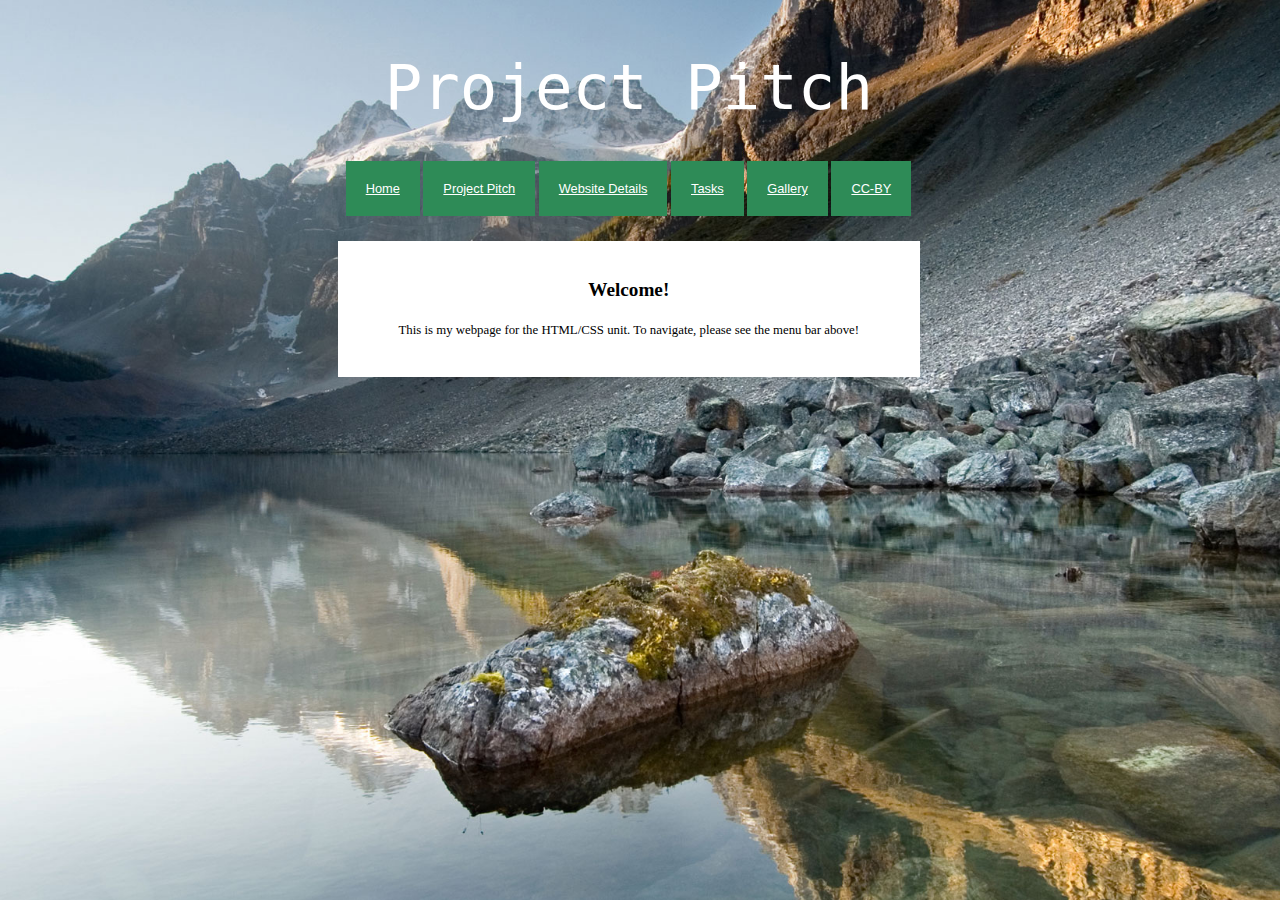
<file: index.html>
<!DOCTYPE html>
<html>
<head>
  <meta name="author" content="Jojo Huffman" />
	<meta name="description" content="Travel Website" />
	<link rel="stylesheet" href="style.css">
</head>

  <div id="logo">
    <p align=center>Project Pitch</p>
  </div>


	<div id="page">
    <body>
		<div id="nav">
			<ul align=center>
        <li><a href="index.html">Home</a></li>
				<li><a href="project-pitch.html">Project Pitch</a></li>
				<li><a href="website-details.html">Website Details</a></li>
        <li><a href="tasks.html">Tasks</a></li>
				<li><a href="gallery.html">Gallery</a></li>
        <li><a href="CC-BY.html">CC-BY</a></li>
			</ul>
    </body>
	 </div>
<div id="content">
<body align=center>
  <h2 align=center>Welcome!</h2>
	<p>
  This is my webpage for the HTML/CSS unit. To navigate, please see the menu bar above!
  </p>
</body>
</div>
</html>
</file>
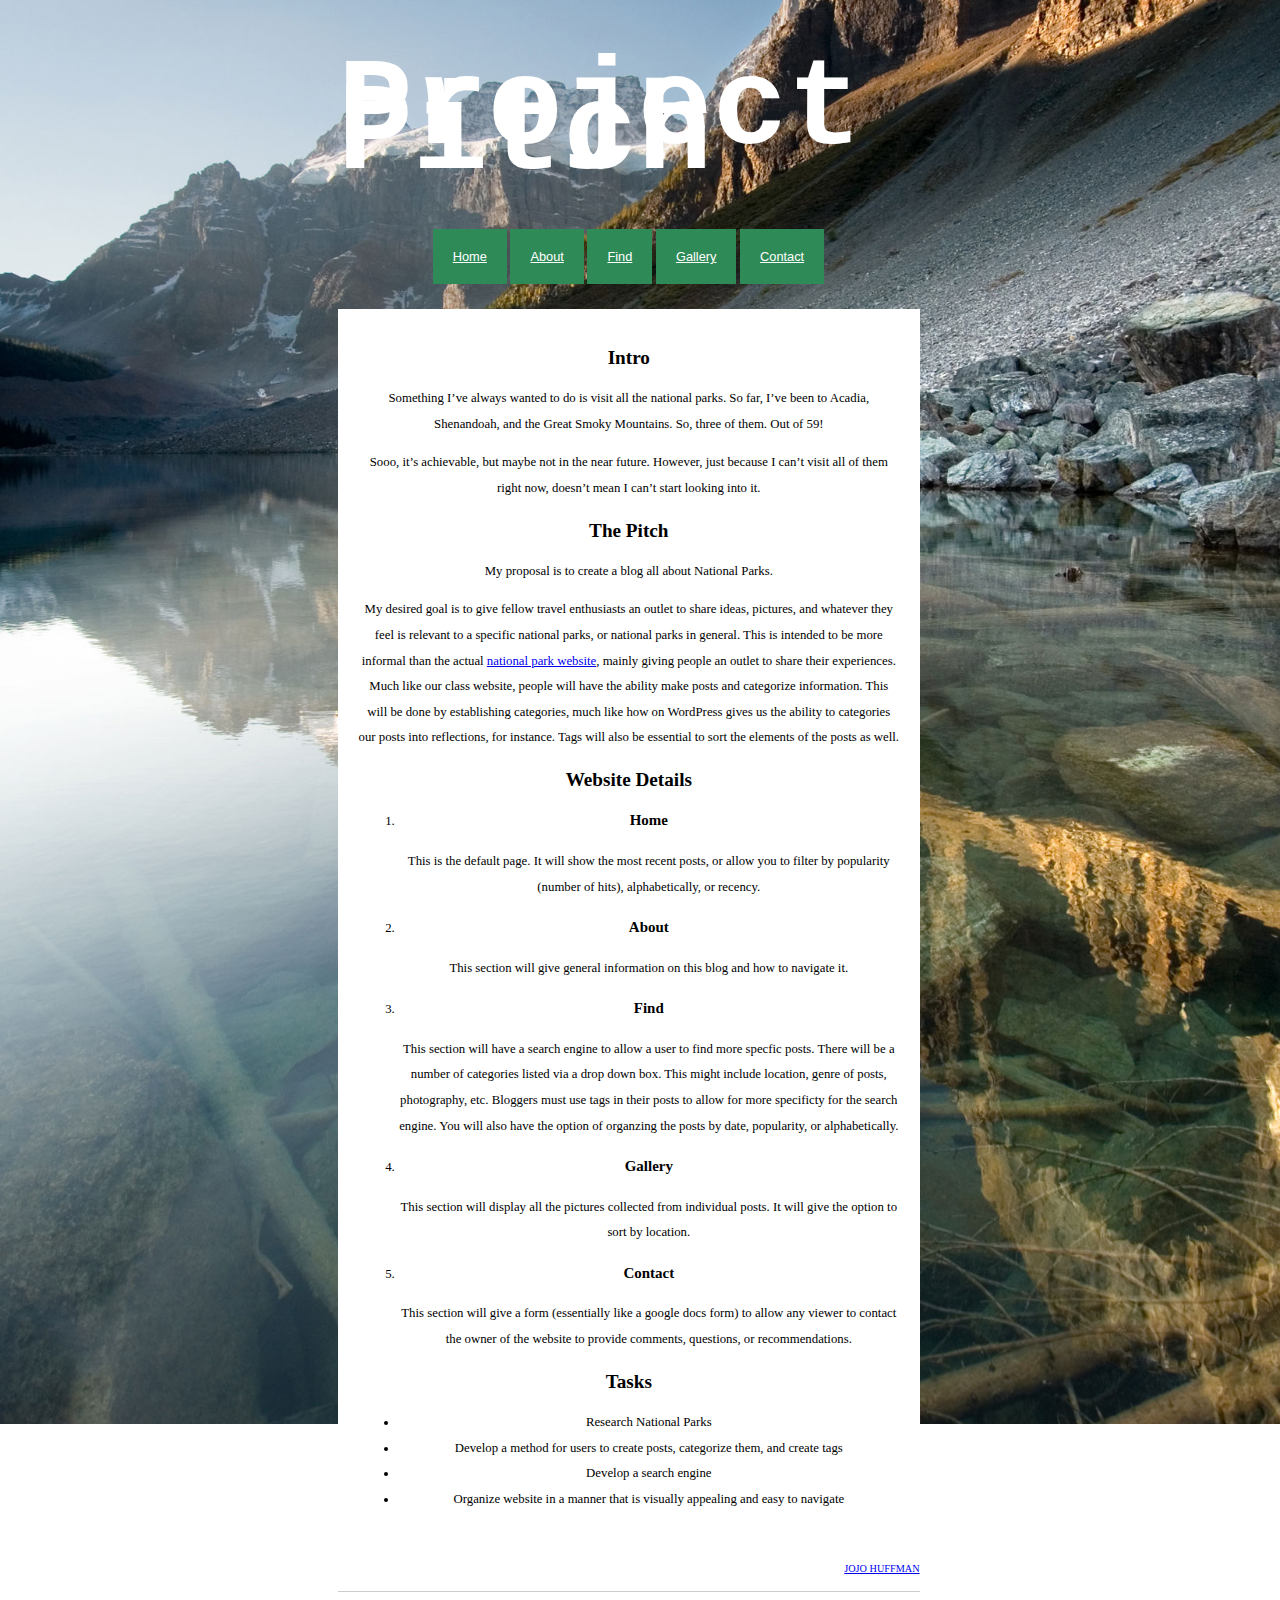
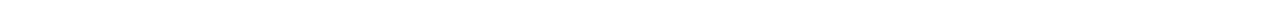
<file: about.html>
<!DOCTYPE html>
<html>
<head>

    <title>Project Pitch</title>

	<meta name="author" content="Jojo Huffman" />
	<meta name="description" content="Travel Website" />
	<link rel="stylesheet" href="style.css">

</head>
<body>
	<div id="page">
		<div id="logo">
			<h1>Project Pitch</h1>
		</div>
		<div id="nav">
			<ul>
				<li><a href="home.html">Home</a></li>
				<li><a href="about.html">About</a></li>
        <li><a href="find.html">Find</a></li>
				<li><a href="gallery.html">Gallery</a></li>
        <li><a href="contact.html">Contact</a></li>
			</ul>
		</div>
<div id="content">
  <h2>Intro</h2>
			     <p>
        Something I’ve always wanted to do is visit all the national parks. So far, I’ve been to Acadia, Shenandoah, and the Great Smoky Mountains. So, three of them. Out of 59!
          </p>

          <p>
Sooo, it’s achievable, but maybe not in the near future. However, just because I can’t visit all of them right now, doesn’t mean I can’t start looking into it.
          </p>
<h2>The Pitch</h2>
    <p>
My proposal is to create a blog all about National Parks.
    </p>
    <p>
My desired goal is to give fellow travel enthusiasts an outlet to share ideas, pictures, and whatever they feel is relevant to a specific national parks, or national parks in general. This is intended to be more informal than the actual <a href="https://www.nps.gov/index.htm">national park website</a>, mainly giving people an outlet to share their experiences.
Much like our class website, people will have the ability make posts and categorize information. This will be done by establishing categories, much like how on WordPress gives us the ability to categories our posts into reflections, for instance. Tags will also be essential to sort the elements of the posts as well.
</p>

<h2>Website Details</h2>
<div id="flex-container">
<p>
    <ol>
      <li>
      <h3>Home</h3>
      <p>This is the default page. It will show the most recent posts, or allow you to filter by popularity (number of hits), alphabetically, or recency.
      </p>
    </li>
    <li>
      <h3>About</h3>
      <p>This section will give general information on this blog and how to navigate it.
      </p>
    </li>
    <li>
      <h3>Find</h3>
      <p>This section will have a search engine to allow a user to find more specfic posts. There will be a number of categories listed via a drop down box. This might include location, genre of posts, photography, etc. Bloggers must use tags in their posts to allow for more specificty for the search engine. You will also have the option of organzing the posts by date, popularity, or alphabetically.
      </p>
    </li>
    <li>
      <h3>Gallery</h3>
      <p>This section will display all the pictures collected from individual posts. It will give the option to sort by location.
      </p>
    </li>
    <li>
      <h3>Contact</h3>
      <p>This section will give a form (essentially like a google docs form) to allow any viewer to contact the owner of the website to provide comments, questions, or recommendations.
      </p>
    </li>
  </ol>
</p>
</div>
  <h2>Tasks</h2>
  <ul>
    <li>Research National Parks
    </li>
    <li>Develop a method for users to create posts, categorize them, and create tags
    </li>
    <li>Develop a search engine
    </li>
    <li>Organize website in a manner that is visually appealing and easy to navigate
    </li>
  </ul>


  </div>
		<div id="footer">
			<p>
				<a href="/" target="_blank">Jojo Huffman</a>
			</p>
		</div>
	</div>
</body>
</html>
</file>
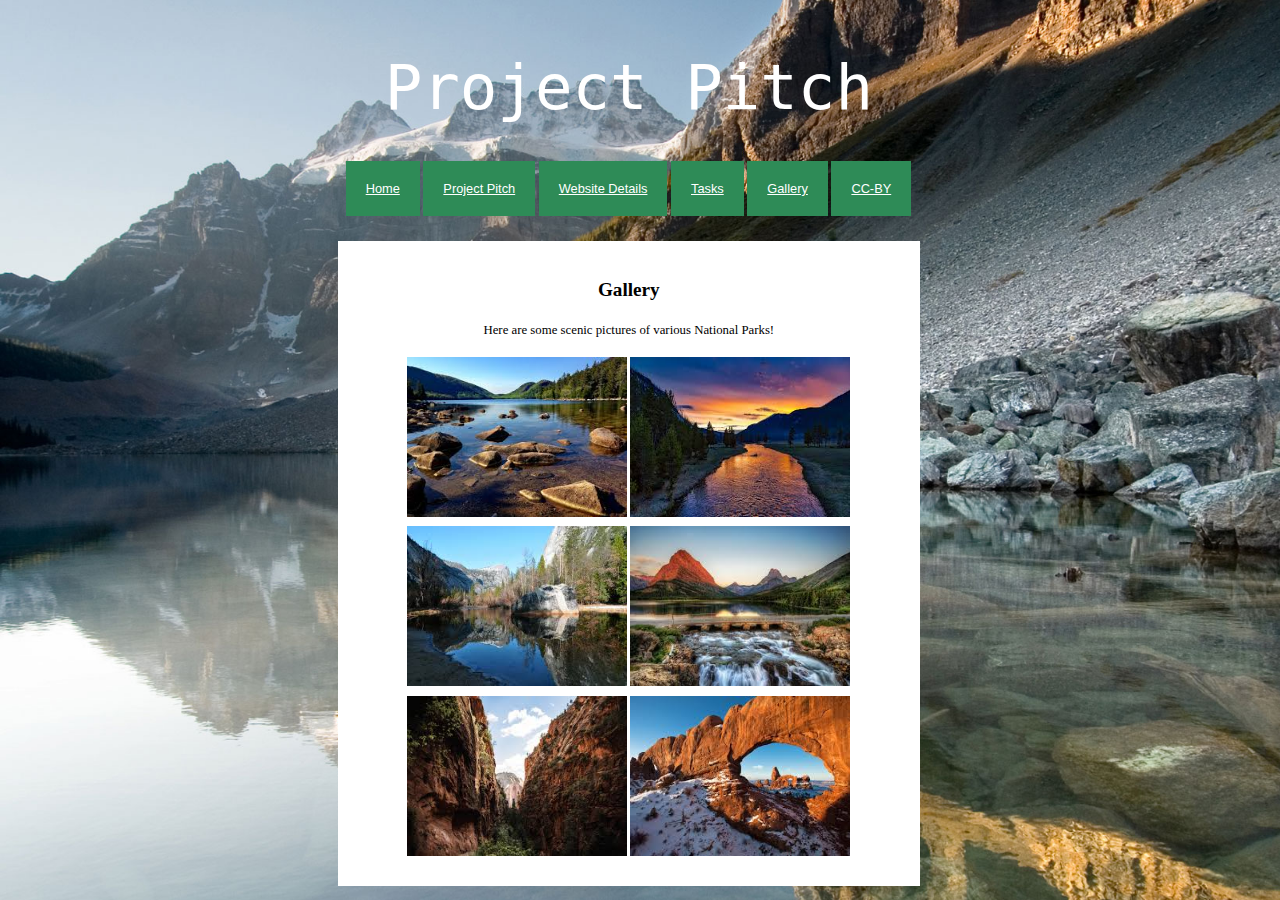
<file: gallery.html>
<!DOCTYPE html>
<html>
<head>
	<meta name="author" content="Jojo Huffman" />
	<meta name="description" content="Travel Website" />
	<link rel="stylesheet" href="style.css">
</head>

  <div id="logo">
    <p align=center>Project Pitch</p>
  </div>
	
<div id="page">
    <body>
	<div id="nav">
	<ul align=center>
        	<li><a href="index.html">Home</a></li>
		<li><a href="project-pitch.html">Project Pitch</a></li>
		<li><a href="website-details.html">Website Details</a></li>
        	<li><a href="tasks.html">Tasks</a></li>
		<li><a href="gallery.html">Gallery</a></li>
        	<li><a href="CC-BY.html">CC-BY</a></li>
	</ul>
    </body>
</div>
	
<div id="content">
<body align=center>
  <h2>Gallery</h2>
  <p>Here are some scenic pictures of various National Parks!
  </p>
    <div id="image-container">
      	<img src= "acadia.jpeg">
      	<img src= "yellowstone.jpeg">
      	<img src= "yosemite.jpeg">
      	<img src= "glacier.jpeg">
      	<img src= "zion.jpeg">
      	<img src= "arches.jpeg">
    </div>
</div>	
</body>
</div>
</html>
</file>
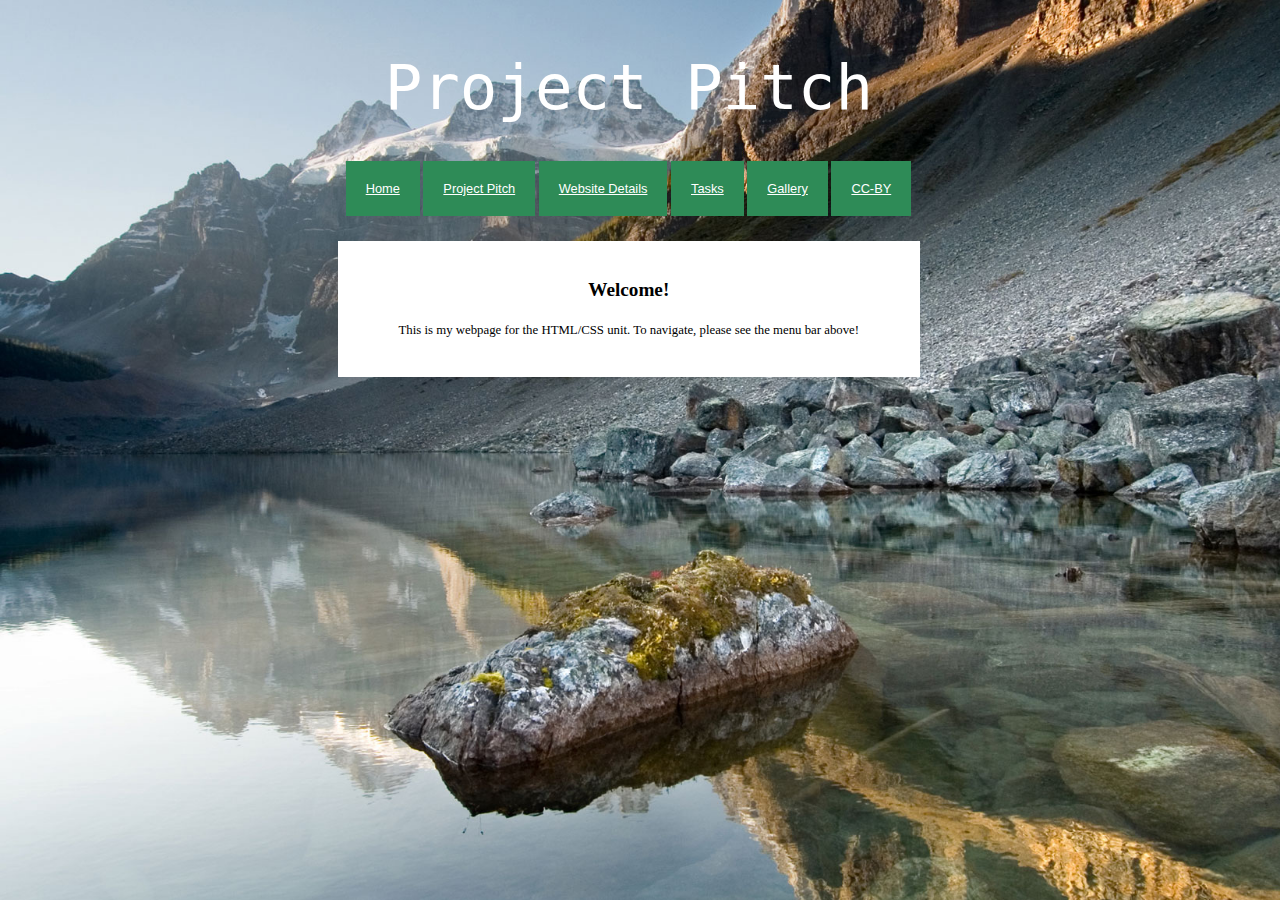
<file: home.html>
<!DOCTYPE html>
<html>
<head>
  <meta name="author" content="Jojo Huffman" />
	<meta name="description" content="Travel Website" />
	<link rel="stylesheet" href="style.css">
</head>

  <div id="logo">
    <p align=center>Project Pitch</p>
  </div>


	<div id="page">
    <body>
		<div id="nav">
			<ul align=center>
        <li><a href="home.html">Home</a></li>
				<li><a href="project-pitch.html">Project Pitch</a></li>
				<li><a href="website-details.html">Website Details</a></li>
        <li><a href="tasks.html">Tasks</a></li>
				<li><a href="gallery.html">Gallery</a></li>
        <li><a href="CC-BY.html">CC-BY</a></li>
			</ul>
    </body>
	 </div>
<div id="content">
<body align=center>
  <h2 align=center>Welcome!</h2>
	<p>
  This is my webpage for the HTML/CSS unit. To navigate, please see the menu bar above!
  </p>
</body>
</div>
</html>
</file>
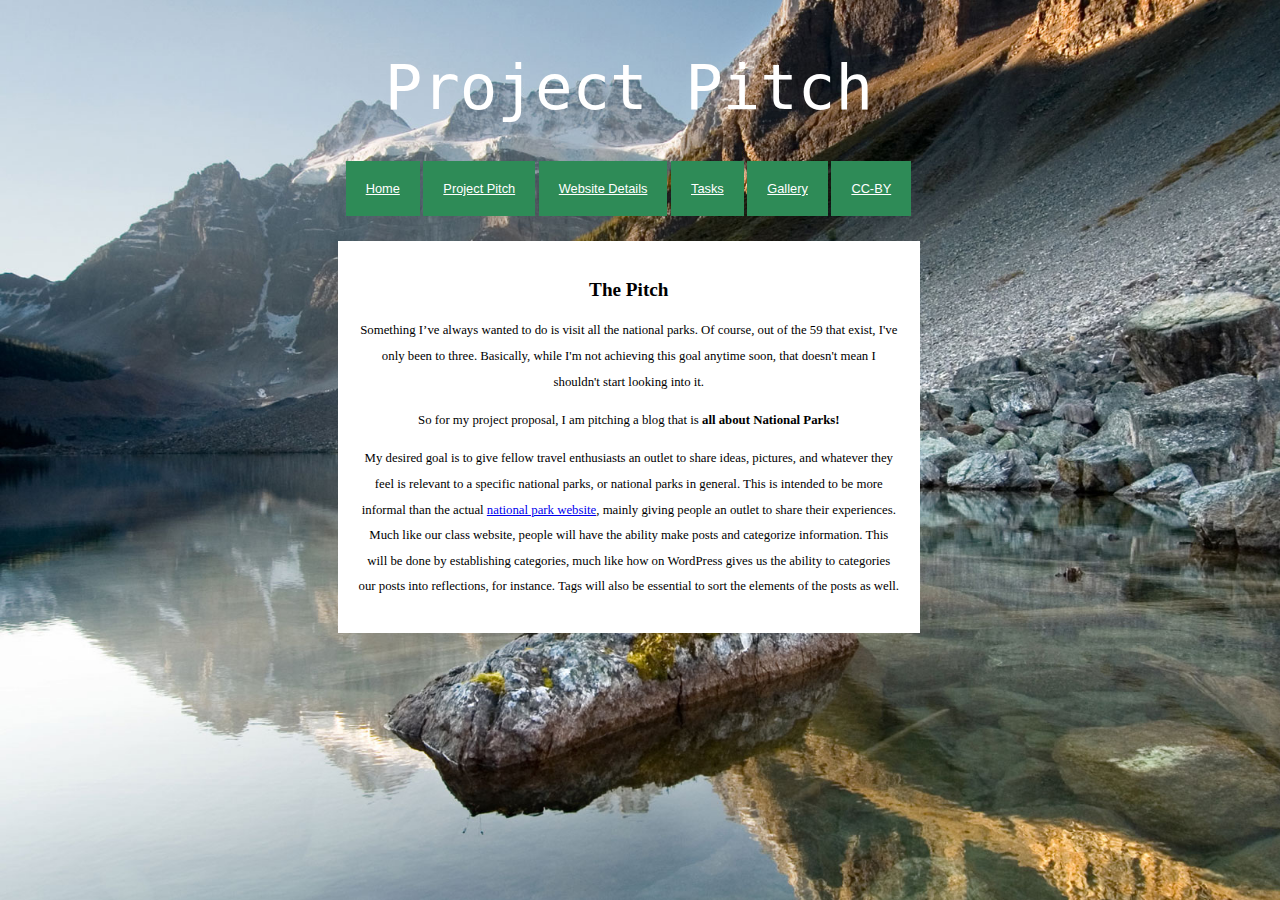
<file: project-pitch.html>
<!DOCTYPE html>
<html>
<head>
  <meta name="author" content="Jojo Huffman" />
	<meta name="description" content="Travel Website" />
	<link rel="stylesheet" href="style.css">
</head>

  <div id="logo">
    <p align=center>Project Pitch</p>
  </div>
	<div id="page">
    <body>
		<div id="nav">
			<ul>
        <li><a href="index.html">Home</a></li>
				<li><a href="project-pitch.html">Project Pitch</a></li>
				<li><a href="website-details.html">Website Details</a></li>
        <li><a href="tasks.html">Tasks</a></li>
				<li><a href="gallery.html">Gallery</a></li>
        <li><a href="CC-BY.html">CC-BY</a></li>
			</ul>
    </body>
	 </div>
<div id="content">
<body align=center>


<h2>The Pitch</h2>
<p>Something I’ve always wanted to do is visit all the national parks. Of course, out of the 59 that exist, I've only been to three. Basically, while I'm not achieving this goal anytime soon, that doesn't mean I shouldn't start looking into it.
</p>
    <p>
So for my project proposal, I am pitching a blog that is <b>all about National Parks!</b>
    </p>
    <p>
My desired goal is to give fellow travel enthusiasts an outlet to share ideas, pictures, and whatever they feel is relevant to a specific national parks, or national parks in general. This is intended to be more informal than the actual <a href="https://www.nps.gov/index.htm">national park website</a>, mainly giving people an outlet to share their experiences.
Much like our class website, people will have the ability make posts and categorize information. This will be done by establishing categories, much like how on WordPress gives us the ability to categories our posts into reflections, for instance. Tags will also be essential to sort the elements of the posts as well.
    </p>


</body>
</div>
</html>
</file>
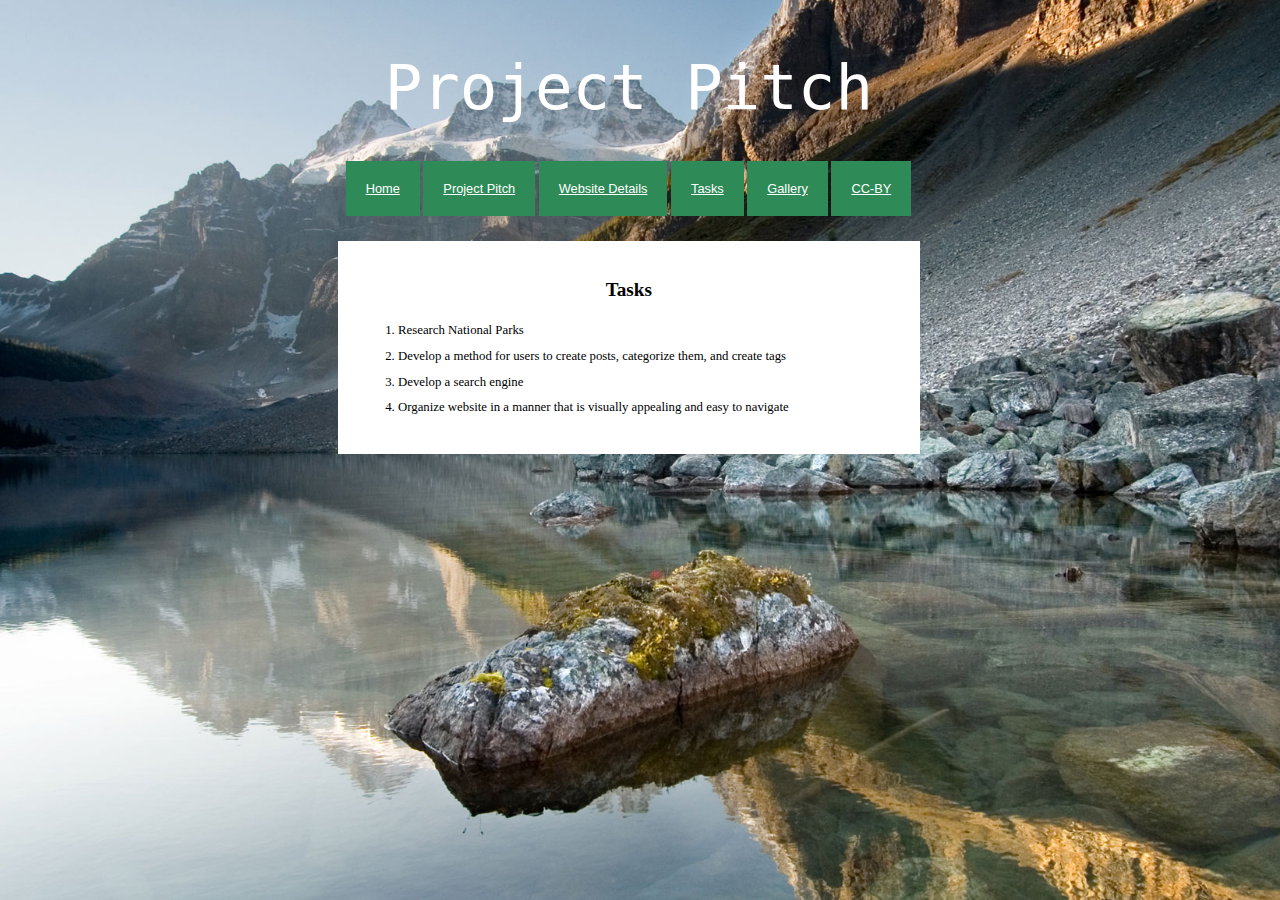
<file: tasks.html>
<!DOCTYPE html>
<html>
<head>
  <meta name="author" content="Jojo Huffman" />
	<meta name="description" content="Travel Website" />
	<link rel="stylesheet" href="style.css">
</head>

  <div id="logo">
    <p align=center>Project Pitch</p>
  </div>
	<div id="page">
    <body>
		<div id="nav">
			<ul>
        <li><a href="index.html">Home</a></li>
				<li><a href="project-pitch.html">Project Pitch</a></li>
				<li><a href="website-details.html">Website Details</a></li>
        <li><a href="tasks.html">Tasks</a></li>
				<li><a href="gallery.html">Gallery</a></li>
        <li><a href="CC-BY.html">CC-BY</a></li>
			</ul>
    </body>
	 </div>
<div id="content">
<body align=center>
  <h2>Tasks</h2>
  <p=center>
  <ol align=left>
    <li>Research National Parks
    </li>
    <li>Develop a method for users to create posts, categorize them, and create tags
    </li>
    <li>Develop a search engine
    </li>
    <li>Organize website in a manner that is visually appealing and easy to navigate
    </li>
  </ol>
</p>

</body>
</div>
</html>
</file>
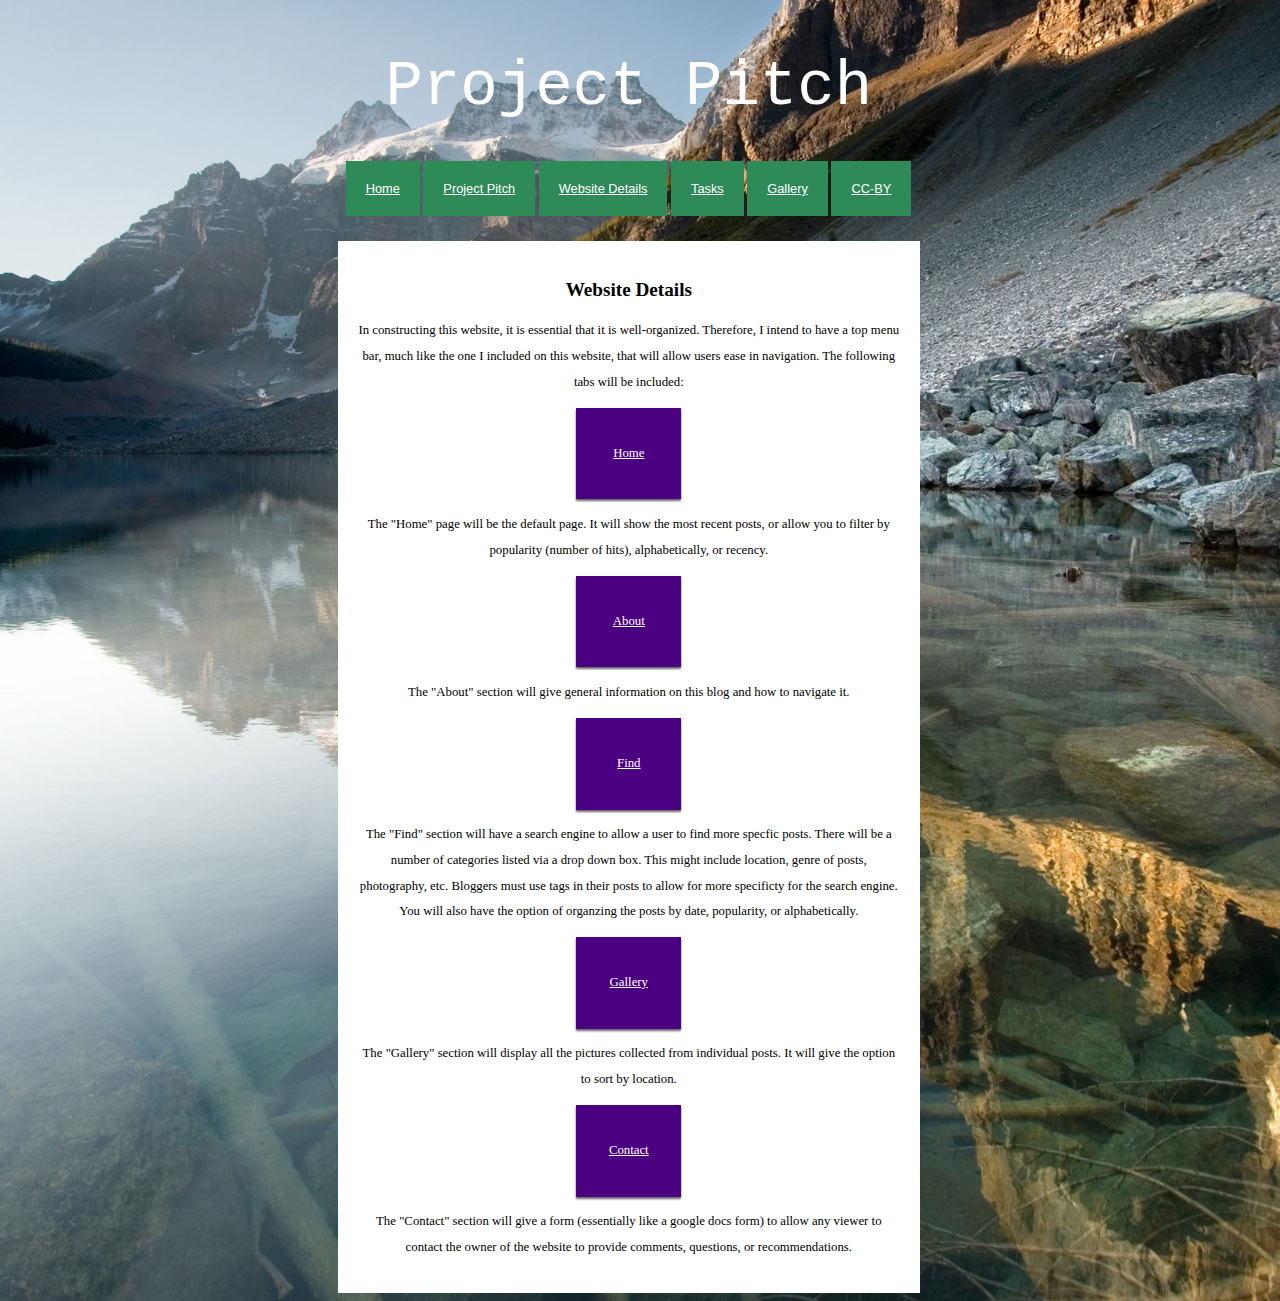
<file: website-details.html>
<!DOCTYPE html>
<html>
<head>
  <meta name="author" content="Jojo Huffman" />
	<meta name="description" content="Travel Website" />
	<link rel="stylesheet" href="style.css">
</head>

  <div id="logo">
    <p align=center>Project Pitch</p>
  </div>
	<div id="page">
    <body>
		<div id="nav">
			<ul>
        <li><a href="index.html">Home</a></li>
				<li><a href="project-pitch.html">Project Pitch</a></li>
				<li><a href="website-details.html">Website Details</a></li>
        <li><a href="tasks.html">Tasks</a></li>
				<li><a href="gallery.html">Gallery</a></li>
        <li><a href="CC-BY.html">CC-BY</a></li>
			</ul>
    </body>
	 </div>
<div id="content">
<body align=center>
  <h2 align=center>Website Details</h2>
  <p>In constructing this website, it is essential that it is well-organized. Therefore, I intend to have a top menu bar, much like the one I included on this website, that will allow users ease in navigation. The following tabs will be included:
  </p>
    <div class="flex-container">
      <div class="box">
        <p><u>Home</u></p>
      </div>
    </div>
      <p>The "Home" page will be the default page. It will show the most recent posts, or allow you to filter by popularity (number of hits), alphabetically, or recency.
      </p>
      <div class="flex-container">
    <div class="box">
      <p><u>About</u></p>
    </div>
  </div>
      <p>The "About" section will give general information on this blog and how to navigate it.
      </p>
      <div class="flex-container">
    <div class="box">
  <p><u>Find</u></p>
    </div>
  </div>
      <p>The "Find" section will have a search engine to allow a user to find more specfic posts. There will be a number of categories listed via a drop down box. This might include location, genre of posts, photography, etc. Bloggers must use tags in their posts to allow for more specificty for the search engine. You will also have the option of organzing the posts by date, popularity, or alphabetically.
      </p>
<div class="flex-container">
    <div class="box">
  <p><u>Gallery</u></p>
    </div>
  </div>
      <p>The "Gallery" section will display all the pictures collected from individual posts. It will give the option to sort by location.
      </p>
    <div class="flex-container">
      <div class="box">
      <p><u>Contact</u></p>
      </div>
    </div>
      <p>The "Contact" section will give a form (essentially like a google docs form) to allow any viewer to contact the owner of the website to provide comments, questions, or recommendations.
      </p>
</body>
</div>
</html>
</file>
<file: style.css>
body{
    font-family: times;
    font-size: 80%;
    line-height: 2em;
    width: 97%;

    background: url("bck2.jpg") no-repeat center center fixed;
   	 -webkit-background-size: cover;
 	 -moz-background-size: cover;
	 -o-background-size: cover;
          background-size: cover;
}

#logo{
	width: 100%;
	margin-top: 5px;
	font-family: monospace;
	font-size: 6em;
 	color: white;
	display: inline-block;
 	text-decoration-style: wavy;
}

#page{ margin-left: 330px;
      margin-right: 330px;
      }

#nav{
	width: 107%;
	display: inline-block;
 	font-family: sans-serif;
	text-align: center;
	float: right;
}
	#nav ul{}
		#nav ul li{
			display: inline-block;
			height: 52px;
		}
			#nav ul li a{
				padding: 20px;
				background: seagreen;
				color: white;
			}
			#nav ul li a:hover{
				background-color: #ffb424;
				box-shadow: 0px 4px 4px #666;
			}
			#nav ul li a:active{ background-color: #ff8f00; 
			}

#content{
	margin-top: 50px;
	background: white;
	padding: 20px;
	clear: both;
 	font-family: verdana;
  	text-align: center;
	ul li a{ box-shadow: 0px 1px 1px #999; }
}

.flex-container {
  display: flex;
  justify-content: center;
}
.box{
  	width: 12%;
  	text-align: center;
  	float: center;
   	padding: 20px;
  	background: indigo;
  	font: georgia;
    	color: white;
  	box-shadow: 0px 2px 2px #666;
}

#image-container img {
  width: 220px;
  height: 160px;

}

#footer{
	border-bottom: 1px #ccc solid;
	margin-bottom: 10px;
}
	#footer p{
		text-align: right;
		text-transform: uppercase;
		font-size: 80%;
		color: grey;
	}
</file>
